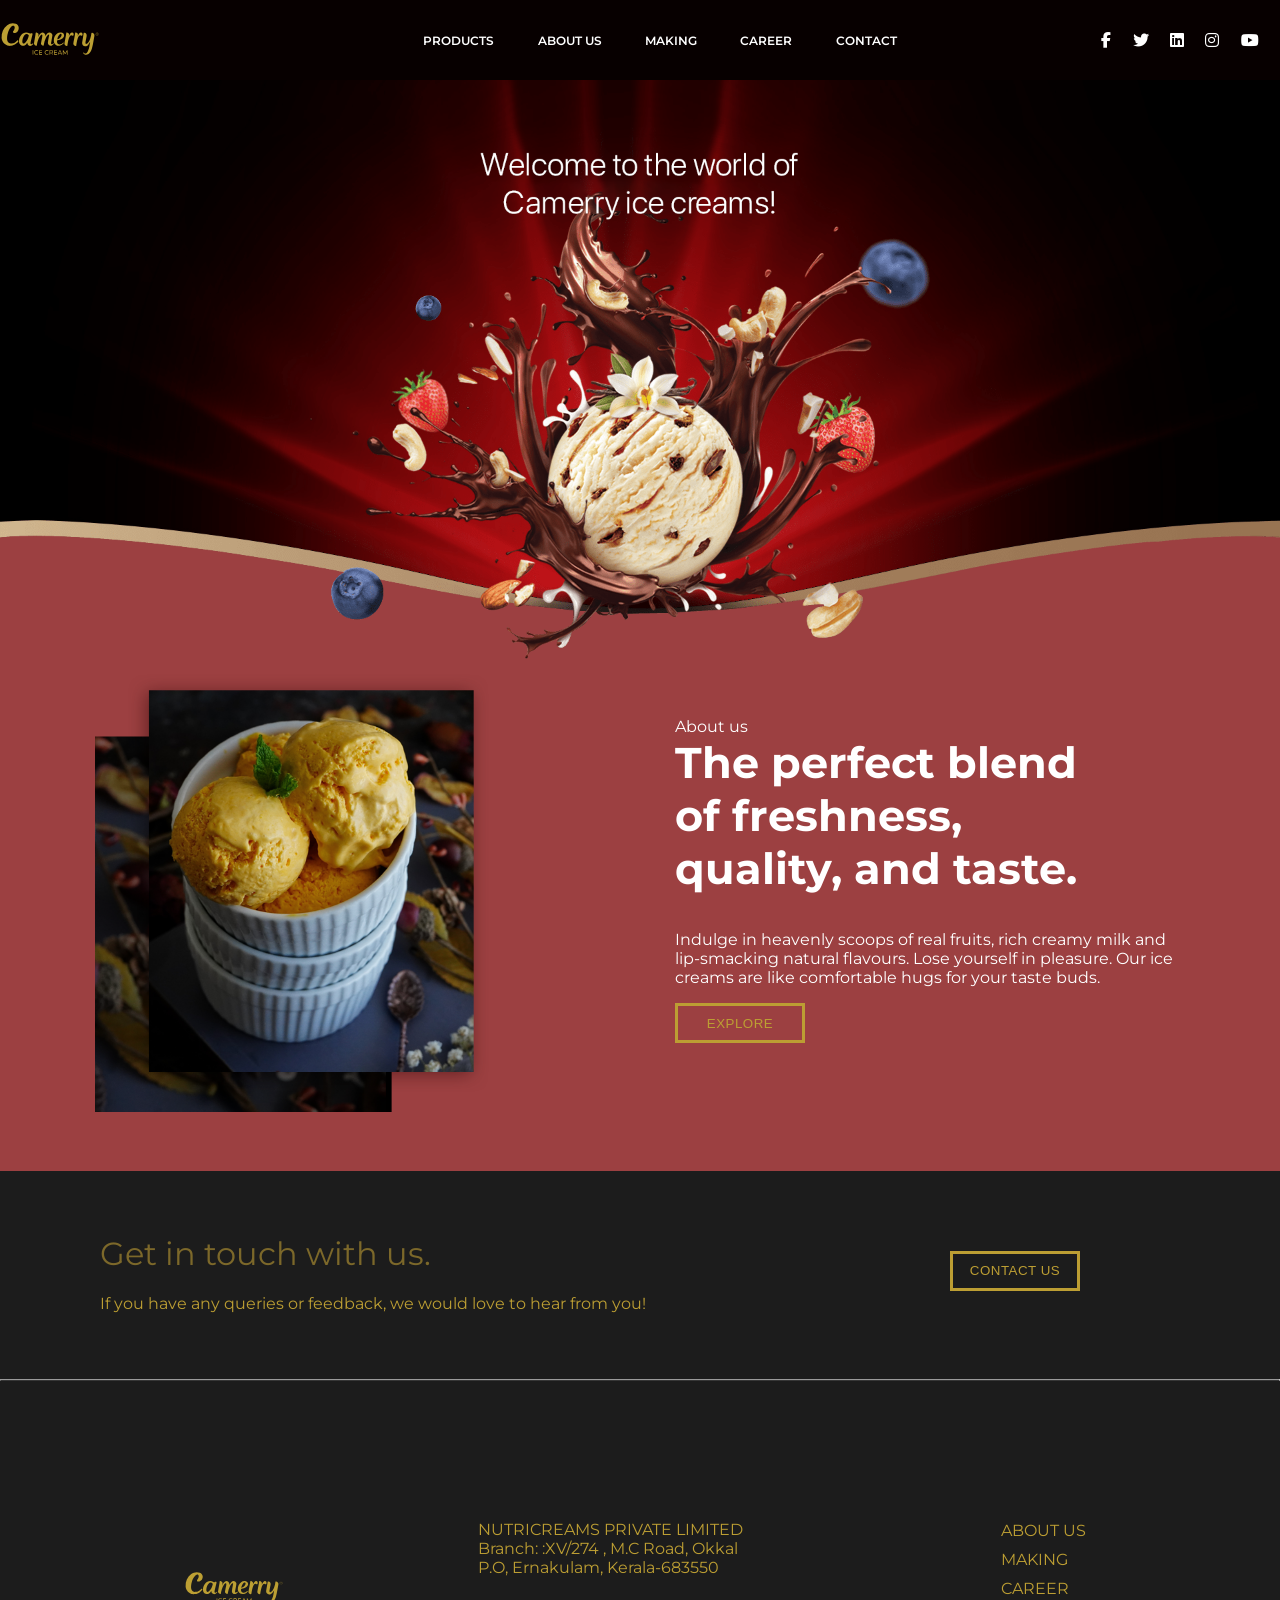
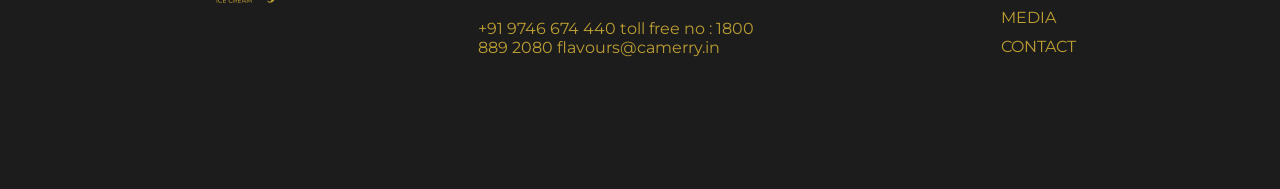
<file: index.html>
<!DOCTYPE html>
<html lang="en">
<head>
    <meta charset="UTF-8">
    <meta http-equiv="X-UA-Compatible" content="IE=edge">
    <meta name="viewport" content="width=device-width, initial-scale=1.0">
    <title>cameryIceCreme</title>
    <link rel="stylesheet" href="camery.css">
    <link rel="stylesheet" href="https://cdnjs.cloudflare.com/ajax/libs/font-awesome/6.4.0/css/all.min.css" integrity="sha512-iecdLmaskl7CVkqkXNQ/ZH/XLlvWZOJyj7Yy7tcenmpD1ypASozpmT/E0iPtmFIB46ZmdtAc9eNBvH0H/ZpiBw==" crossorigin="anonymous" referrerpolicy="no-referrer" />
    <link rel="preconnect" href="https://fonts.googleapis.com">
    <link rel="preconnect" href="https://fonts.gstatic.com" crossorigin>
    <link href="https://fonts.googleapis.com/css2?family=Montserrat:wght@100;200;300;400;500;600;700;800;900&display=swap" rel="stylesheet">
</head>
<body>
    <header>
    <div class="header">
        
    <div class="leftsection">
                 <img class ="logo" src="logo.svg" alt="">
         </div>


    <nav class="middilesection">
           <ul >
            <li class="nav" >PRODUCTS</li>
            <li class="nav" >ABOUT US</li>
            <li class="nav" >MAKING</li>
            <li class="nav" >CAREER</li>
            <li class="nav">CONTACT</li>
           </ul>
    </nav>

    <div class="rightsection">
            <i id="logos" class="fa-brands fa-facebook-f"></i>
            <i id="logos" class="fa-brands fa-twitter"></i>
            <i id="logos" class="fa-brands fa-linkedin"></i>
            <i id="logos" class="fa-brands fa-instagram"></i>
            <i id="logos" class="fa-brands fa-youtube"></i>
    </div>

</header>
       
<section>
     </div>
            <img class="image1" src="01.png" alt="">
   
         <div class="middileSections">
    
         <div class ="middile-Section1"> 
             <img class="middileImage" src="about.png" alt="">
    </div>


       <div class="middile-Section2">
             <p id ="about-us">About us</p>
             <h1 id="middFooter-heading">The perfect blend <br> of freshness,<br> quality, and taste.</h1>
             <p>Indulge in heavenly scoops of real fruits, rich creamy milk and lip-smacking natural flavours. Lose yourself in pleasure. Our ice creams are like comfortable hugs for your taste buds.</p>
              <button class="Explore-btn" >EXPLORE</button>
       </div>
     </div>
</section>
<footer>
<div class="footers">
    
    <div class="middilefooter">
        <div>
            <h1 class="footerText1">Get in touch with us.</h1>
            <p class="footerText2">If you have any queries or feedback, we would love to hear from you!</p>
        </div>
        <div>
            <button class="Contact-us">CONTACT US</button>
        </div>
    </div>
    <hr class="line">
    <div class="footer">

        <div><img class="logo" src="logo.svg" alt=""> </div>
        <div class="lastMidileFooter">
           <div >
            <p class="midilefooterText">NUTRICREAMS PRIVATE LIMITED
                Branch: :XV/274 , M.C Road, Okkal P.O,
                Ernakulam, Kerala-683550 </p>
           </div>
            <p class="midilefooterText">
                +91 9746 674 440
                 toll free no : 1800 889 2080
                 flavours@camerry.in
            </p>
        </div>
        <div class="lastFooterText">
            <ul >
                <li class="footerText3">ABOUT US</li>
                <li class="footerText3">MAKING</li>
                <li class="footerText3">CAREER</li>
                <li class="footerText3">MEDIA</li>
                <li class="footerText3">CONTACT</li>
            </ul>
        </div>
    </div>
</footer>

</div>
</body>
</html>
</file>
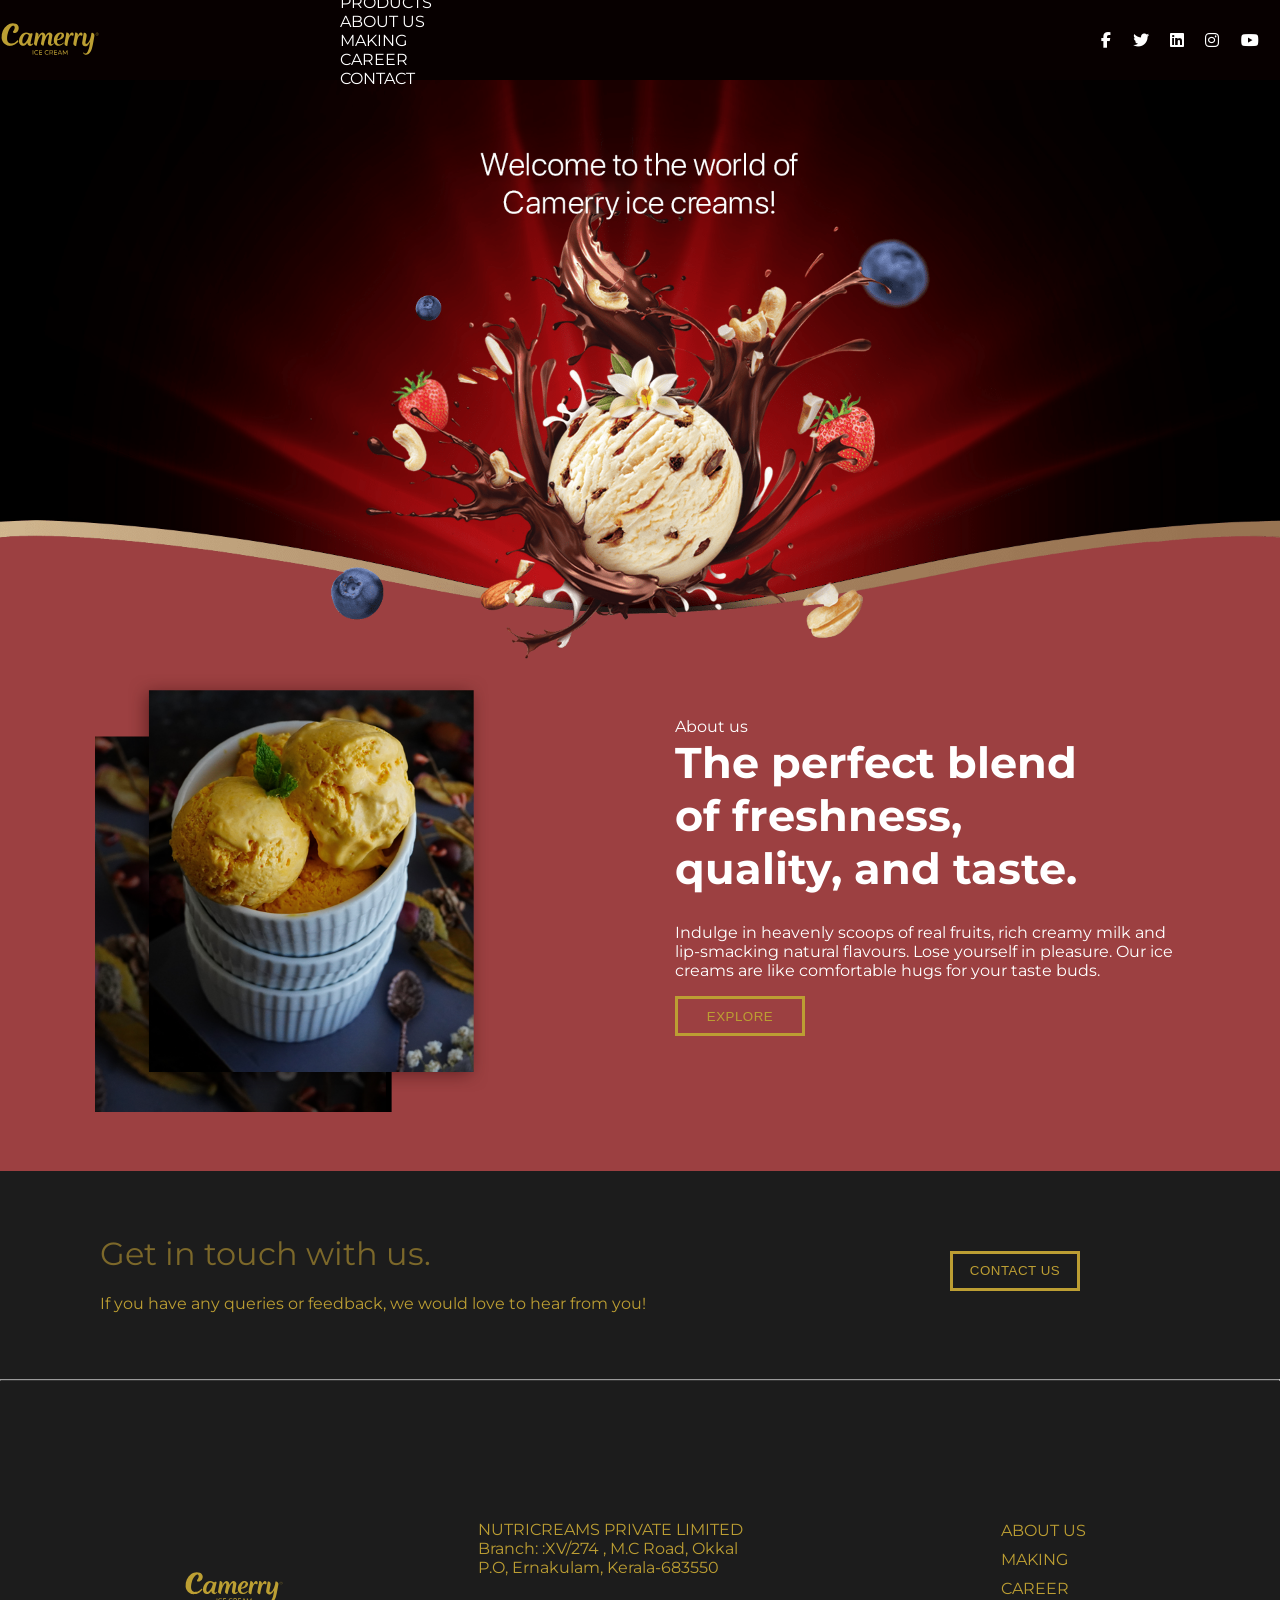
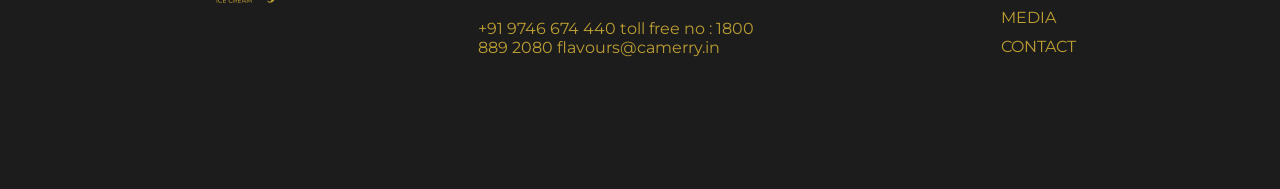
<file: camery.html>
<!DOCTYPE html>
<html lang="en">
<head>
    <meta charset="UTF-8">
    <meta http-equiv="X-UA-Compatible" content="IE=edge">
    <meta name="viewport" content="width=device-width, initial-scale=1.0">
    <title>cameryIceCreme</title>
    <link rel="stylesheet" href="camery.css">
    <link rel="stylesheet" href="https://cdnjs.cloudflare.com/ajax/libs/font-awesome/6.4.0/css/all.min.css" integrity="sha512-iecdLmaskl7CVkqkXNQ/ZH/XLlvWZOJyj7Yy7tcenmpD1ypASozpmT/E0iPtmFIB46ZmdtAc9eNBvH0H/ZpiBw==" crossorigin="anonymous" referrerpolicy="no-referrer" />
    <link rel="preconnect" href="https://fonts.googleapis.com">
    <link rel="preconnect" href="https://fonts.gstatic.com" crossorigin>
    <link href="https://fonts.googleapis.com/css2?family=Montserrat:wght@100;200;300;400;500;600;700;800;900&display=swap" rel="stylesheet">
</head>
<body>
    <div class="header">
        
    <div class="leftsection">
                 <img class ="logo" src="logo.svg" alt="">
         </div>


    <div class="middilesection">
            <nav>PRODUCTS</nav>
            <nav>ABOUT US</nav>
            <nav>MAKING</nav>
            <nav>CAREER</nav>
            <nav>CONTACT</nav>
    </div>

    <div class="rightsection">
            <i class="fa-brands fa-facebook-f"></i>
            <i class="fa-brands fa-twitter"></i>
            <i class="fa-brands fa-linkedin"></i>
            <i class="fa-brands fa-instagram"></i>
            <i class="fa-brands fa-youtube"></i>
    </div>
       
    </div>
            <img class="image1" src="01.png" alt="">
   
         <div class="middileSections">
    
         <div class ="middile-Section1"> 
             <img class="middileImage" src="about.png" alt="">
    </div>


       <div class="middile-Section2">
             <p id ="about-us">About us</p>
             <h1 id="middFooter-heading">The perfect blend <br> of freshness,<br> quality, and taste.</h1>
             <p>Indulge in heavenly scoops of real fruits, rich creamy milk and lip-smacking natural flavours. Lose yourself in pleasure. Our ice creams are like comfortable hugs for your taste buds.</p>
              <button class="Explore-btn" >EXPLORE</button>
       </div>
     </div>
<div class="footers">
    
    <div class="middilefooter">
        <div>
            <h1 class="footerText1">Get in touch with us.</h1>
            <p class="footerText2">If you have any queries or feedback, we would love to hear from you!</p>
        </div>
        <div>
            <button class="Contact-us">CONTACT US</button>
        </div>
    </div>
    <hr class="line">
    <div class="footer">

        <div><img class="logo" src="logo.svg" alt=""> </div>
        <div class="lastMidileFooter">
           <div >
            <p class="midilefooterText">NUTRICREAMS PRIVATE LIMITED
                Branch: :XV/274 , M.C Road, Okkal P.O,
                Ernakulam, Kerala-683550 </p>
           </div>
            <p class="midilefooterText">
                +91 9746 674 440
                 toll free no : 1800 889 2080
                 flavours@camerry.in
            </p>
        </div>
        <div class="lastFooterText">
            <ul >
                <li class="footerText3">ABOUT US</li>
                <li class="footerText3">MAKING</li>
                <li class="footerText3">CAREER</li>
                <li class="footerText3">MEDIA</li>
                <li class="footerText3">CONTACT</li>
            </ul>
        </div>
    </div>

</div>
</body>
</html>
</file>
<file: camery.css>
body{
    margin: 0;
    width: 100%;
    background-color: rgb(156,64,65);
    font-family: 'Montserrat', sans-serif;
    color: #fff;
}
.header{
    display: flex;
    flex-direction: row;
    height: 80px;
    justify-content: space-between;
    align-items: center;
    background-color: rgb(7,0,0);
    position: fixed;
    width: 100%;
    
    
    
}
.logo{
    width: 100px;
}

.leftsection{
width: 200px;

}
.middilesection{
    width: 600px;
    font-family: 'Montserrat', sans-serif;
}
.middilesection ul {
    list-style: none;
    display: flex;
    justify-content: space-evenly;
    font-size: 12px;
    font-weight: 600;
}
.nav:hover{
    transition: 0.15s;
    color: rgb(103, 99, 99);
}
.rightsection{
    display: flex;
    justify-content: space-evenly;
 width: 200px; 
}
#logos:hover{
    transition: 0.15s;
    color: rgb(103, 99, 99);
}
.image1{
   
    width: 100%;
}
.middileSections{
    display: flex;
    flex-direction: row;
    justify-content: center;

}
.middileImage{
 width: 400px;
 
 padding-left: 60px;
}

.middile-Section1{
    width:50%;
    height: 400px;
    
  
}
.middile-Section2{
    
    width: 500px;
    height: 500px;
    padding-right: 70px;
    
   
}
#about-us{
    padding-top: 30px;
    font-size: 16px;
    font-weight: 400px;
    margin-bottom: 0;
}
#middFooter-heading{
    font-size: 43px;
    margin-top: 0;
}

.line{
    border-bottom: 0.1px solid #363636;
}
.middilefooter{
 display: flex;
 flex-direction: row;
 justify-content: space-between;
 align-items: center;
 padding-left: 100px;
 height: 200px;
 
 
}
.Explore-btn{
    background-color: transparent;
    color: #bc9e33;
    border-color: #bc9e33;
    border: solid;
    height: 40px;
    width: 130px;
    letter-spacing: .5px;

}
.Explore-btn:hover{
    cursor: pointer;
    background-color: #bc9e33;
    color: rgb(8, 8, 8);
    border-color: #bc9e33;
}
.Contact-us{
    margin-right: 200px;
    background-color: transparent;
    color: #bc9e33;
    border-color:#bc9e33;
    border: solid;
    height: 40px;
    width: 130px;
    letter-spacing: .5px;
}
.Contact-us:hover{
    cursor: pointer;
    background-color: #bc9e33;
    color: rgb(8, 8, 8);
    border-color: #bc9e33;
    transition: 0.10;
}



.footers{
 background-color: rgb(28,28,28);
 width: 100%;
}
.footerText3,.midilefooterText{
    color:#bc9e33;
    list-style: none;
    margin: 10px;
   
}
.footerText1{
    color:#7c682a;;
    font-weight: 400;
}
.footerText2{
    color:#bc9e33;

}


.footer{
    display: flex;
    flex-direction: row;
    justify-content: space-evenly;
    height: 400px;
    align-items: center;
}
.lastMidileFooter{
    display: flex;
    flex-direction: column;
    justify-content: space-evenly;
    width: 300px;
    height: 200px;

}
</file>
